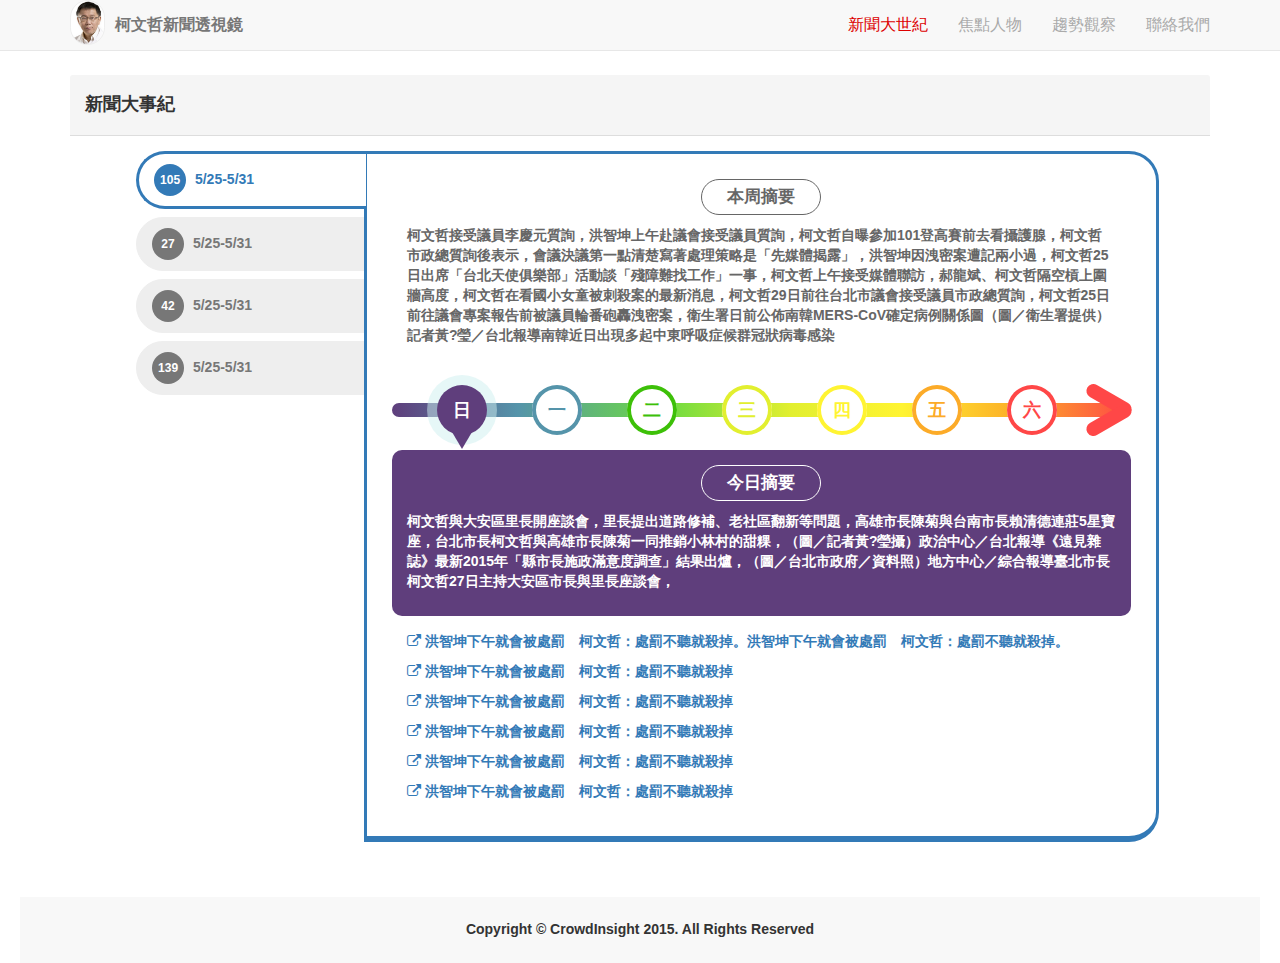
<file: news.html>
<!DOCTYPE html>
<!-- saved from url=(0033)http://demo.crowdinsight.com.tw/# -->
<html lang="en"><!--@(window)--><!--@(document)--><head><meta http-equiv="Content-Type" content="text/html; charset=UTF-8">
<meta charset="utf-8">
<meta content="IE=edge" http-equiv="X-UA-Compatible">
<meta content="width=device-width, initial-scale=1" name="viewport">
<meta content="每日最新柯文哲即時新聞分析" name="description">
<meta content="柯文哲,新聞,透視鏡,分析,大資料" name="keywords">
<meta content="crowdinsight co." name="author">
<title>柯文哲新聞透視鏡 ~ Made By Crowdinsight</title>
<!-- Bootstrap Core CSS -->
<link href="css/bootstrap.min.css" rel="stylesheet">
<!-- Default CSS -->
<link href="css/landing-page.css" rel="stylesheet">
<!-- Custom CSS -->
<link href="css/custom.css" rel="stylesheet">
<!-- Custom Fonts -->
<link href="font-awesome/css/font-awesome.min.css" rel="stylesheet" type="text/css">
<link href="css/base.css" rel="stylesheet" type="text/css">
<link href="css/news.css" rel="stylesheet" type="text/css">

<body>
	<!-- Navigation -->
	<nav class="navbar navbar-default navbar-fixed-top topnav" role="navigation">
		<div class="container topnav">
			<!-- Brand and toggle get grouped for better mobile display -->
			<div class="navbar-header">
				<button class="navbar-toggle" data-target="#bs-example-navbar-collapse-1" data-toggle="collapse" type="button">
					<span class="sr-only">Toggle navigation</span> <span class="icon-bar"></span> <span class="icon-bar"></span> <span class="icon-bar"></span>
				</button>
				<img src="img/kp.png"> <a class="navbar-brand topnav" href="./柯文哲新聞透視鏡 _ Made By Crowdinsight_files/柯文哲新聞透視鏡 _ Made By Crowdinsight.html">柯文哲新聞透視鏡</a>
			</div>
			<!-- Collect the nav links, forms, and other content for toggling -->
			<div class="collapse navbar-collapse" id="nav-bar-link">
				<ul class="nav navbar-nav navbar-right">
					<li><a class="active" href="news.html">新聞大世紀</a></li>
					<li><a href="http://demo.crowdinsight.com.tw/#hot_people">焦點人物</a></li>
					<li><a href="http://demo.crowdinsight.com.tw/#trend">趨勢觀察</a></li>
					<li><a href="http://demo.crowdinsight.com.tw/#contact">聯絡我們</a></li>
				</ul>
			</div>
			<!-- /.navbar-collapse -->
		</div>
		<!-- /.container -->
	</nav>
	<div class="container">
		<!-- 新聞大事紀 -->
		<div class="row" id="trend" style="padding-top: 60px;">
			<div class="col-sm-12">
				<div class="panel panel-default">
					<div class="panel-heading">
						<h4>新聞大事紀</h4>
					</div>
					<div class="panel-body">
						<div class="news-area clearfix">
							<ul class="news-tabs">
								<li class="news-tabs-item active">
									<span class="week-badge">105</span>
									<span class="week-range">5/25-5/31</span>
								</li>
								<li class="news-tabs-item">
									<span class="week-badge">27</span>
									<span class="week-range">5/25-5/31</span>
								</li>
								<li class="news-tabs-item">
									<span class="week-badge">42</span>
									<span class="week-range">5/25-5/31</span>
								</li>
								<li class="news-tabs-item">
									<span class="week-badge">139</span>
									<span class="week-range">5/25-5/31</span>
								</li>
							</ul>
							<ul class="news-content">
								<!--news-content 1-->
								<li class="news-content-item active">
									<div class="summary">
										<div class="summary-title">本周摘要</div>
										<p>柯文哲接受議員李慶元質詢，洪智坤上午赴議會接受議員質詢，柯文哲自曝參加101登高賽前去看攝護腺，柯文哲市政總質詢後表示，會議決議第一點清楚寫著處理策略是「先媒體揭露」，洪智坤因洩密案遭記兩小過，柯文哲25日出席「台北天使俱樂部」活動談「殘障難找工作」一事，柯文哲上午接受媒體聯訪，郝龍斌、柯文哲隔空槓上圍牆高度，柯文哲在看國小女童被刺殺案的最新消息，柯文哲29日前往台北市議會接受議員市政總質詢，柯文哲25日前往議會專案報告前被議員輪番砲轟洩密案，衛生署日前公佈南韓MERS-CoV確定病例關係圖（圖／衛生署提供）記者黃?瑩／台北報導南韓近日出現多起中東呼吸症候群冠狀病毒感染</p>
									</div>
									<div class="week-dots">
										<div class="line"></div>
										<ul class="day-dots">
											<li class="day-dot active">日</li>
											<li class="day-dot">一</li>
											<li class="day-dot">二</li>
											<li class="day-dot">三</li>
											<li class="day-dot">四</li>
											<li class="day-dot">五</li>
											<li class="day-dot">六</li>
										</ul>
									</div>
									<!-- day-content 0 -->
									<div class="day-content active">
										<div class="summary sunday">
											<div class="summary-title">今日摘要</div>
											<p>柯文哲與大安區里長開座談會，里長提出道路修補、老社區翻新等問題，高雄市長陳菊與台南市長賴清德連莊5星寶座，台北市長柯文哲與高雄市長陳菊一同推銷小林村的甜粿，（圖／記者黃?瑩攝）政治中心／台北報導《遠見雜誌》最新2015年「縣市長施政滿意度調查」結果出爐，（圖／台北市政府／資料照）地方中心／綜合報導臺北市長柯文哲27日主持大安區市長與里長座談會，</p>
										</div>
										<ul class="news-links">
											<li>
												<a href="#" class="news-link"><i class="fa fa-external-link"></i> <span>洪智坤下午就會被處罰　柯文哲：處罰不聽就殺掉。洪智坤下午就會被處罰　柯文哲：處罰不聽就殺掉。</span></a>
												<div class="link-summary">多位國、民兩黨議員都要求人事處要盡快做出懲處，（圖／記者張暐珩攝）記者張暐珩／台北報導針對台北市政府市政顧問、大巨蛋案廉委會成員洪智坤洩密大巨蛋案一事，....</div>
											</li>
											<li><a href="#"><i class="fa fa-external-link"></i> <span>洪智坤下午就會被處罰　柯文哲：處罰不聽就殺掉</span></a></li>
											<li><a href="#"><i class="fa fa-external-link"></i> <span>洪智坤下午就會被處罰　柯文哲：處罰不聽就殺掉</span></a></li>
											<li><a href="#"><i class="fa fa-external-link"></i> <span>洪智坤下午就會被處罰　柯文哲：處罰不聽就殺掉</span></a></li>
											<li><a href="#"><i class="fa fa-external-link"></i> <span>洪智坤下午就會被處罰　柯文哲：處罰不聽就殺掉</span></a></li>
											<li><a href="#"><i class="fa fa-external-link"></i> <span>洪智坤下午就會被處罰　柯文哲：處罰不聽就殺掉</span></a></li>
										</ul>
									</div><!-- day-content 0 end -->
									<!-- day-content 1 -->
									<div class="day-content">
										<div class="summary monday">
											<div class="summary-title">今日摘要</div>
											<p>柯文哲與大安區里長開座談會，里長提出道路修補、老社區翻新等問題，高雄市長陳菊與台南市長賴清德連莊5星寶座，台北市長柯文哲與高雄市長陳菊一同推銷小林村的甜粿，（圖／記者黃?瑩攝）政治中心／台北報導《遠見雜誌》最新2015年「縣市長施政滿意度調查」結果出爐，（圖／台北市政府／資料照）地方中心／綜合報導臺北市長柯文哲27日主持大安區市長與里長座談會，</p>
										</div>
										<ul class="news-links">
											<li>
												<a href="#"><i class="fa fa-external-link"></i> <span>洪智坤下午就會被處罰　柯文哲：處罰不聽就殺掉</span></a>
											</li>
											<li><a href="#"><i class="fa fa-external-link"></i> <span>洪智坤下午就會被處罰　柯文哲：處罰不聽就殺掉</span></a></li>
											<li><a href="#"><i class="fa fa-external-link"></i> <span>洪智坤下午就會被處罰　柯文哲：處罰不聽就殺掉</span></a></li>
											<li><a href="#"><i class="fa fa-external-link"></i> <span>洪智坤下午就會被處罰　柯文哲：處罰不聽就殺掉</span></a></li>
											<li><a href="#"><i class="fa fa-external-link"></i> <span>洪智坤下午就會被處罰　柯文哲：處罰不聽就殺掉</span></a></li>
											<li><a href="#"><i class="fa fa-external-link"></i> <span>洪智坤下午就會被處罰　柯文哲：處罰不聽就殺掉</span></a></li>
										</ul>
									</div><!-- day-content 1 end -->
									<!-- day-content 2 -->
									<div class="day-content">
										<div class="summary tuesday">
											<div class="summary-title">今日摘要</div>
											<p>柯文哲與大安區里長開座談會，里長提出道路修補、老社區翻新等問題，高雄市長陳菊與台南市長賴清德連莊5星寶座，台北市長柯文哲與高雄市長陳菊一同推銷小林村的甜粿，（圖／記者黃?瑩攝）政治中心／台北報導《遠見雜誌》最新2015年「縣市長施政滿意度調查」結果出爐，（圖／台北市政府／資料照）地方中心／綜合報導臺北市長柯文哲27日主持大安區市長與里長座談會，</p>
										</div>
										<ul class="news-links">
											<li><a href="#"><i class="fa fa-external-link"></i> <span>洪智坤下午就會被處罰　柯文哲：處罰不聽就殺掉</span></a></li>
											<li><a href="#"><i class="fa fa-external-link"></i> <span>洪智坤下午就會被處罰　柯文哲：處罰不聽就殺掉</span></a></li>
											<li><a href="#"><i class="fa fa-external-link"></i> <span>洪智坤下午就會被處罰　柯文哲：處罰不聽就殺掉</span></a></li>
											<li><a href="#"><i class="fa fa-external-link"></i> <span>洪智坤下午就會被處罰　柯文哲：處罰不聽就殺掉</span></a></li>
											<li><a href="#"><i class="fa fa-external-link"></i> <span>洪智坤下午就會被處罰　柯文哲：處罰不聽就殺掉</span></a></li>
											<li><a href="#"><i class="fa fa-external-link"></i> <span>洪智坤下午就會被處罰　柯文哲：處罰不聽就殺掉</span></a></li>
										</ul>
									</div><!-- day-content 2 end -->
									<!-- day-content 3 -->
									<div class="day-content">
										<div class="summary wednesday">
											<div class="summary-title">今日摘要</div>
											<p>柯文哲與大安區里長開座談會，里長提出道路修補、老社區翻新等問題，高雄市長陳菊與台南市長賴清德連莊5星寶座，台北市長柯文哲與高雄市長陳菊一同推銷小林村的甜粿，（圖／記者黃?瑩攝）政治中心／台北報導《遠見雜誌》最新2015年「縣市長施政滿意度調查」結果出爐，（圖／台北市政府／資料照）地方中心／綜合報導臺北市長柯文哲27日主持大安區市長與里長座談會，</p>
										</div>
										<ul class="news-links">
											<li><a href="#"><i class="fa fa-external-link"></i> <span>洪智坤下午就會被處罰　柯文哲：處罰不聽就殺掉</span></a></li>
											<li><a href="#"><i class="fa fa-external-link"></i> <span>洪智坤下午就會被處罰　柯文哲：處罰不聽就殺掉</span></a></li>
											<li><a href="#"><i class="fa fa-external-link"></i> <span>洪智坤下午就會被處罰　柯文哲：處罰不聽就殺掉</span></a></li>
											<li><a href="#"><i class="fa fa-external-link"></i> <span>洪智坤下午就會被處罰　柯文哲：處罰不聽就殺掉</span></a></li>
											<li><a href="#"><i class="fa fa-external-link"></i> <span>洪智坤下午就會被處罰　柯文哲：處罰不聽就殺掉</span></a></li>
											<li><a href="#"><i class="fa fa-external-link"></i> <span>洪智坤下午就會被處罰　柯文哲：處罰不聽就殺掉</span></a></li>
										</ul>
									</div><!-- day-content 3 end -->
									<!-- day-content 4 -->
									<div class="day-content">
										<div class="summary thurday">
											<div class="summary-title">今日摘要</div>
											<p>柯文哲與大安區里長開座談會，里長提出道路修補、老社區翻新等問題，高雄市長陳菊與台南市長賴清德連莊5星寶座，台北市長柯文哲與高雄市長陳菊一同推銷小林村的甜粿，（圖／記者黃?瑩攝）政治中心／台北報導《遠見雜誌》最新2015年「縣市長施政滿意度調查」結果出爐，（圖／台北市政府／資料照）地方中心／綜合報導臺北市長柯文哲27日主持大安區市長與里長座談會，</p>
										</div>
										<ul class="news-links">
											<li><a href="#"><i class="fa fa-external-link"></i> <span>洪智坤下午就會被處罰　柯文哲：處罰不聽就殺掉</span></a></li>
											<li><a href="#"><i class="fa fa-external-link"></i> <span>洪智坤下午就會被處罰　柯文哲：處罰不聽就殺掉</span></a></li>
											<li><a href="#"><i class="fa fa-external-link"></i> <span>洪智坤下午就會被處罰　柯文哲：處罰不聽就殺掉</span></a></li>
											<li><a href="#"><i class="fa fa-external-link"></i> <span>洪智坤下午就會被處罰　柯文哲：處罰不聽就殺掉</span></a></li>
											<li><a href="#"><i class="fa fa-external-link"></i> <span>洪智坤下午就會被處罰　柯文哲：處罰不聽就殺掉</span></a></li>
											<li><a href="#"><i class="fa fa-external-link"></i> <span>洪智坤下午就會被處罰　柯文哲：處罰不聽就殺掉</span></a></li>
										</ul>
									</div><!-- day-content 4 end -->
									<!-- day-content 5 -->
									<div class="day-content">
										<div class="summary friday">
											<div class="summary-title">今日摘要</div>
											<p>柯文哲與大安區里長開座談會，里長提出道路修補、老社區翻新等問題，高雄市長陳菊與台南市長賴清德連莊5星寶座，台北市長柯文哲與高雄市長陳菊一同推銷小林村的甜粿，（圖／記者黃?瑩攝）政治中心／台北報導《遠見雜誌》最新2015年「縣市長施政滿意度調查」結果出爐，（圖／台北市政府／資料照）地方中心／綜合報導臺北市長柯文哲27日主持大安區市長與里長座談會，</p>
										</div>
										<ul class="news-links">
											<li><a href="#"><i class="fa fa-external-link"></i> <span>洪智坤下午就會被處罰　柯文哲：處罰不聽就殺掉</span></a></li>
											<li><a href="#"><i class="fa fa-external-link"></i> <span>洪智坤下午就會被處罰　柯文哲：處罰不聽就殺掉</span></a></li>
											<li><a href="#"><i class="fa fa-external-link"></i> <span>洪智坤下午就會被處罰　柯文哲：處罰不聽就殺掉</span></a></li>
											<li><a href="#"><i class="fa fa-external-link"></i> <span>洪智坤下午就會被處罰　柯文哲：處罰不聽就殺掉</span></a></li>
											<li><a href="#"><i class="fa fa-external-link"></i> <span>洪智坤下午就會被處罰　柯文哲：處罰不聽就殺掉</span></a></li>
											<li><a href="#"><i class="fa fa-external-link"></i> <span>洪智坤下午就會被處罰　柯文哲：處罰不聽就殺掉</span></a></li>
										</ul>
									</div><!-- day-content 5 end -->
									<!-- day-content 6 -->
									<div class="day-content">
										<div class="summary saturday">
											<div class="summary-title">今日摘要</div>
											<p>柯文哲與大安區里長開座談會，里長提出道路修補、老社區翻新等問題，高雄市長陳菊與台南市長賴清德連莊5星寶座，台北市長柯文哲與高雄市長陳菊一同推銷小林村的甜粿，（圖／記者黃?瑩攝）政治中心／台北報導《遠見雜誌》最新2015年「縣市長施政滿意度調查」結果出爐，（圖／台北市政府／資料照）地方中心／綜合報導臺北市長柯文哲27日主持大安區市長與里長座談會，</p>
										</div>
										<ul class="news-links">
											<li><a href="#"><i class="fa fa-external-link"></i> <span>洪智坤下午就會被處罰　柯文哲：處罰不聽就殺掉</span></a></li>
											<li><a href="#"><i class="fa fa-external-link"></i> <span>洪智坤下午就會被處罰　柯文哲：處罰不聽就殺掉</span></a></li>
											<li><a href="#"><i class="fa fa-external-link"></i> <span>洪智坤下午就會被處罰　柯文哲：處罰不聽就殺掉</span></a></li>
											<li><a href="#"><i class="fa fa-external-link"></i> <span>洪智坤下午就會被處罰　柯文哲：處罰不聽就殺掉</span></a></li>
											<li><a href="#"><i class="fa fa-external-link"></i> <span>洪智坤下午就會被處罰　柯文哲：處罰不聽就殺掉</span></a></li>
											<li><a href="#"><i class="fa fa-external-link"></i> <span>洪智坤下午就會被處罰　柯文哲：處罰不聽就殺掉</span></a></li>
										</ul>
									</div><!-- day-content 6 end -->
								</li><!--news-content 1 end-->
								<!--news-content 2-->
								<li class="news-content-item">
									<div class="summary">
										<div class="summary-title">本周摘要</div>
										<p>柯文哲接受議員李慶元質詢，洪智坤上午赴議會接受議員質詢，柯文哲自曝參加101登高賽前去看攝護腺，柯文哲市政總質詢後表示，會議決議第一點清楚寫著處理策略是「先媒體揭露」，洪智坤因洩密案遭記兩小過，柯文哲25日出席「台北天使俱樂部」活動談「殘障難找工作」一事，柯文哲上午接受媒體聯訪，郝龍斌、柯文哲隔空槓上圍牆高度，柯文哲在看國小女童被刺殺案的最新消息，柯文哲29日前往台北市議會接受議員市政總質詢，柯文哲25日前往議會專案報告前被議員輪番砲轟洩密案，衛生署日前公佈南韓MERS-CoV確定病例關係圖（圖／衛生署提供）記者黃?瑩／台北報導南韓近日出現多起中東呼吸症候群冠狀病毒感染</p>
									</div>
									<div class="week-dots">
										<div class="line"></div>
										<ul class="day-dots">
											<li class="day-dot active">日</li>
											<li class="day-dot">一</li>
											<li class="day-dot">二</li>
											<li class="day-dot">三</li>
											<li class="day-dot">四</li>
											<li class="day-dot">五</li>
											<li class="day-dot">六</li>
										</ul>
									</div>
									<div class="summary">
										<div class="summary-title">今日摘要</div>
										<p>柯文哲與大安區里長開座談會，里長提出道路修補、老社區翻新等問題，高雄市長陳菊與台南市長賴清德連莊5星寶座，台北市長柯文哲與高雄市長陳菊一同推銷小林村的甜粿，（圖／記者黃?瑩攝）政治中心／台北報導《遠見雜誌》最新2015年「縣市長施政滿意度調查」結果出爐，（圖／台北市政府／資料照）地方中心／綜合報導臺北市長柯文哲27日主持大安區市長與里長座談會，</p>
									</div>
									<ul class="news-links">
										<li><a href="#"><i class="fa fa-external-link"></i> <span>洪智坤下午就會被處罰　柯文哲：處罰不聽就殺掉</span></a></li>
										<li><a href="#"><i class="fa fa-external-link"></i> <span>洪智坤下午就會被處罰　柯文哲：處罰不聽就殺掉</span></a></li>
										<li><a href="#"><i class="fa fa-external-link"></i> <span>洪智坤下午就會被處罰　柯文哲：處罰不聽就殺掉</span></a></li>
										<li><a href="#"><i class="fa fa-external-link"></i> <span>洪智坤下午就會被處罰　柯文哲：處罰不聽就殺掉</span></a></li>
										<li><a href="#"><i class="fa fa-external-link"></i> <span>洪智坤下午就會被處罰　柯文哲：處罰不聽就殺掉</span></a></li>
										<li><a href="#"><i class="fa fa-external-link"></i> <span>洪智坤下午就會被處罰　柯文哲：處罰不聽就殺掉</span></a></li>
									</ul>
								</li><!--news-content 2 end-->
								<!--news-content 3-->
								<li class="news-content-item">
									<div class="summary">
										<div class="summary-title">本周摘要</div>
										<p>柯文哲接受議員李慶元質詢，洪智坤上午赴議會接受議員質詢，柯文哲自曝參加101登高賽前去看攝護腺，柯文哲市政總質詢後表示，會議決議第一點清楚寫著處理策略是「先媒體揭露」，洪智坤因洩密案遭記兩小過，柯文哲25日出席「台北天使俱樂部」活動談「殘障難找工作」一事，柯文哲上午接受媒體聯訪，郝龍斌、柯文哲隔空槓上圍牆高度，柯文哲在看國小女童被刺殺案的最新消息，柯文哲29日前往台北市議會接受議員市政總質詢，柯文哲25日前往議會專案報告前被議員輪番砲轟洩密案，衛生署日前公佈南韓MERS-CoV確定病例關係圖（圖／衛生署提供）記者黃?瑩／台北報導南韓近日出現多起中東呼吸症候群冠狀病毒感染</p>
									</div>
									<div class="week-dots">
										<div class="line"></div>
										<ul class="day-dots">
											<li class="day-dot active">日</li>
											<li class="day-dot">一</li>
											<li class="day-dot">二</li>
											<li class="day-dot">三</li>
											<li class="day-dot">四</li>
											<li class="day-dot">五</li>
											<li class="day-dot">六</li>
										</ul>
									</div>
									<div class="summary">
										<div class="summary-title">今日摘要</div>
										<p>柯文哲與大安區里長開座談會，里長提出道路修補、老社區翻新等問題，高雄市長陳菊與台南市長賴清德連莊5星寶座，台北市長柯文哲與高雄市長陳菊一同推銷小林村的甜粿，（圖／記者黃?瑩攝）政治中心／台北報導《遠見雜誌》最新2015年「縣市長施政滿意度調查」結果出爐，（圖／台北市政府／資料照）地方中心／綜合報導臺北市長柯文哲27日主持大安區市長與里長座談會，</p>
									</div>
									<ul class="news-links">
										<li><a href="#"><i class="fa fa-external-link"></i> <span>洪智坤下午就會被處罰　柯文哲：處罰不聽就殺掉</span></a></li>
										<li><a href="#"><i class="fa fa-external-link"></i> <span>洪智坤下午就會被處罰　柯文哲：處罰不聽就殺掉</span></a></li>
										<li><a href="#"><i class="fa fa-external-link"></i> <span>洪智坤下午就會被處罰　柯文哲：處罰不聽就殺掉</span></a></li>
										<li><a href="#"><i class="fa fa-external-link"></i> <span>洪智坤下午就會被處罰　柯文哲：處罰不聽就殺掉</span></a></li>
										<li><a href="#"><i class="fa fa-external-link"></i> <span>洪智坤下午就會被處罰　柯文哲：處罰不聽就殺掉</span></a></li>
										<li><a href="#"><i class="fa fa-external-link"></i> <span>洪智坤下午就會被處罰　柯文哲：處罰不聽就殺掉</span></a></li>
									</ul>
								</li><!--news-content 3 end-->
								<!--news-content 4-->
								<li class="news-content-item">
									<div class="summary">
										<div class="summary-title">本周摘要</div>
										<p>柯文哲接受議員李慶元質詢，洪智坤上午赴議會接受議員質詢，柯文哲自曝參加101登高賽前去看攝護腺，柯文哲市政總質詢後表示，會議決議第一點清楚寫著處理策略是「先媒體揭露」，洪智坤因洩密案遭記兩小過，柯文哲25日出席「台北天使俱樂部」活動談「殘障難找工作」一事，柯文哲上午接受媒體聯訪，郝龍斌、柯文哲隔空槓上圍牆高度，柯文哲在看國小女童被刺殺案的最新消息，柯文哲29日前往台北市議會接受議員市政總質詢，柯文哲25日前往議會專案報告前被議員輪番砲轟洩密案，衛生署日前公佈南韓MERS-CoV確定病例關係圖（圖／衛生署提供）記者黃?瑩／台北報導南韓近日出現多起中東呼吸症候群冠狀病毒感染</p>
									</div>
									<div class="week-dots">
										<div class="line"></div>
										<ul class="day-dots">
											<li class="day-dot active">日</li>
											<li class="day-dot">一</li>
											<li class="day-dot">二</li>
											<li class="day-dot">三</li>
											<li class="day-dot">四</li>
											<li class="day-dot">五</li>
											<li class="day-dot">六</li>
										</ul>
									</div>
									<div class="summary">
										<div class="summary-title">今日摘要</div>
										<p>柯文哲與大安區里長開座談會，里長提出道路修補、老社區翻新等問題，高雄市長陳菊與台南市長賴清德連莊5星寶座，台北市長柯文哲與高雄市長陳菊一同推銷小林村的甜粿，（圖／記者黃?瑩攝）政治中心／台北報導《遠見雜誌》最新2015年「縣市長施政滿意度調查」結果出爐，（圖／台北市政府／資料照）地方中心／綜合報導臺北市長柯文哲27日主持大安區市長與里長座談會，</p>
									</div>
									<ul class="news-links">
										<li><a href="#"><i class="fa fa-external-link"></i> <span>洪智坤下午就會被處罰　柯文哲：處罰不聽就殺掉</span></a></li>
										<li><a href="#"><i class="fa fa-external-link"></i> <span>洪智坤下午就會被處罰　柯文哲：處罰不聽就殺掉</span></a></li>
										<li><a href="#"><i class="fa fa-external-link"></i> <span>洪智坤下午就會被處罰　柯文哲：處罰不聽就殺掉</span></a></li>
										<li><a href="#"><i class="fa fa-external-link"></i> <span>洪智坤下午就會被處罰　柯文哲：處罰不聽就殺掉</span></a></li>
										<li><a href="#"><i class="fa fa-external-link"></i> <span>洪智坤下午就會被處罰　柯文哲：處罰不聽就殺掉</span></a></li>
										<li><a href="#"><i class="fa fa-external-link"></i> <span>洪智坤下午就會被處罰　柯文哲：處罰不聽就殺掉</span></a></li>
									</ul>
								</li><!--news-content 4 end-->
							</ul>
						</div>
					</div>
				</div>
			</div>
		</div>
		<!-- //新聞大事紀 end -->
	</div>
	<!-- /.container -->
	<!-- Footer -->
	<footer>
		<div class="row">
			<div class="col-lg-12">
				<h5 class="copyright">Copyright © CrowdInsight 2015. All
					Rights Reserved</h5>
			</div>
		</div>
	</footer>
	<!-- jQuery -->
	<script src="vendor/js/jquery.js"></script>
	<!-- Bootstrap Core JavaScript -->
	<script src="vendor/js/bootstrap.min.js"></script>
	<script src="vendor/js/tmpl.min.js"></script>
	<script src="js/news_tab.js"></script>



</body></html>
</file>
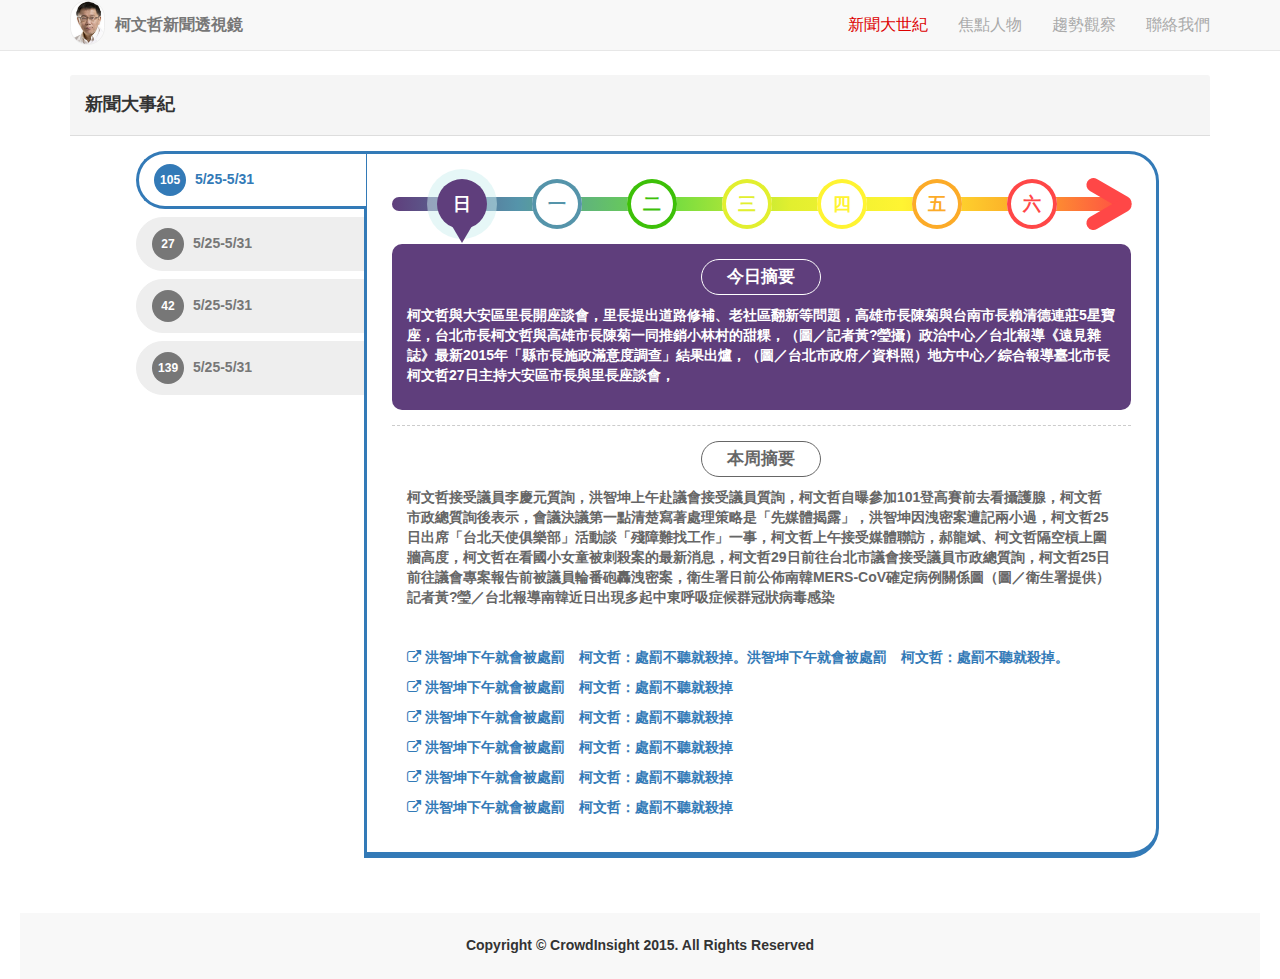
<file: news2.html>
<!DOCTYPE html>
<!-- saved from url=(0033)http://demo.crowdinsight.com.tw/# -->
<html lang="en"><!--@(window)--><!--@(document)--><head><meta http-equiv="Content-Type" content="text/html; charset=UTF-8">
<meta charset="utf-8">
<meta content="IE=edge" http-equiv="X-UA-Compatible">
<meta content="width=device-width, initial-scale=1" name="viewport">
<meta content="每日最新柯文哲即時新聞分析" name="description">
<meta content="柯文哲,新聞,透視鏡,分析,大資料" name="keywords">
<meta content="crowdinsight co." name="author">
<title>柯文哲新聞透視鏡 ~ Made By Crowdinsight</title>
<!-- Bootstrap Core CSS -->
<link href="css/bootstrap.min.css" rel="stylesheet">
<!-- Default CSS -->
<link href="css/landing-page.css" rel="stylesheet">
<!-- Custom CSS -->
<link href="css/custom.css" rel="stylesheet">
<!-- Custom Fonts -->
<link href="font-awesome/css/font-awesome.min.css" rel="stylesheet" type="text/css">
<link href="css/base.css" rel="stylesheet" type="text/css">
<link href="css/news2.css" rel="stylesheet" type="text/css">

<body>
	<!-- Navigation -->
	<nav class="navbar navbar-default navbar-fixed-top topnav" role="navigation">
		<div class="container topnav">
			<!-- Brand and toggle get grouped for better mobile display -->
			<div class="navbar-header">
				<button class="navbar-toggle" data-target="#bs-example-navbar-collapse-1" data-toggle="collapse" type="button">
					<span class="sr-only">Toggle navigation</span> <span class="icon-bar"></span> <span class="icon-bar"></span> <span class="icon-bar"></span>
				</button>
				<img src="img/kp.png"> <a class="navbar-brand topnav" href="./柯文哲新聞透視鏡 _ Made By Crowdinsight_files/柯文哲新聞透視鏡 _ Made By Crowdinsight.html">柯文哲新聞透視鏡</a>
			</div>
			<!-- Collect the nav links, forms, and other content for toggling -->
			<div class="collapse navbar-collapse" id="nav-bar-link">
				<ul class="nav navbar-nav navbar-right">
					<li><a class="active" href="news.html">新聞大世紀</a></li>
					<li><a href="http://demo.crowdinsight.com.tw/#hot_people">焦點人物</a></li>
					<li><a href="http://demo.crowdinsight.com.tw/#trend">趨勢觀察</a></li>
					<li><a href="http://demo.crowdinsight.com.tw/#contact">聯絡我們</a></li>
				</ul>
			</div>
			<!-- /.navbar-collapse -->
		</div>
		<!-- /.container -->
	</nav>
	<div class="container">
		<!-- 新聞大事紀 -->
		<div class="row" id="trend" style="padding-top: 60px;">
			<div class="col-sm-12">
				<div class="panel panel-default">
					<div class="panel-heading">
						<h4>新聞大事紀</h4>
					</div>
					<div class="panel-body">
						<div class="news-area clearfix">
							<ul class="news-tabs">
								<li class="news-tabs-item active">
									<span class="week-badge">105</span>
									<span class="week-range">5/25-5/31</span>
								</li>
								<li class="news-tabs-item">
									<span class="week-badge">27</span>
									<span class="week-range">5/25-5/31</span>
								</li>
								<li class="news-tabs-item">
									<span class="week-badge">42</span>
									<span class="week-range">5/25-5/31</span>
								</li>
								<li class="news-tabs-item">
									<span class="week-badge">139</span>
									<span class="week-range">5/25-5/31</span>
								</li>
							</ul>
							<ul class="news-content">
								<!--news-content 1-->
								<li class="news-content-item active">
									<div class="week-dots">
										<div class="line"></div>
										<ul class="day-dots">
											<li class="day-dot active">日</li>
											<li class="day-dot">一</li>
											<li class="day-dot">二</li>
											<li class="day-dot">三</li>
											<li class="day-dot">四</li>
											<li class="day-dot">五</li>
											<li class="day-dot">六</li>
										</ul>
									</div>
									<div class="day-area">
										<!-- day-content 0 -->
										<div class="day-content active">
											<div class="summary">
												<div class="summary-title">今日摘要</div>
												<p>柯文哲與大安區里長開座談會，里長提出道路修補、老社區翻新等問題，高雄市長陳菊與台南市長賴清德連莊5星寶座，台北市長柯文哲與高雄市長陳菊一同推銷小林村的甜粿，（圖／記者黃?瑩攝）政治中心／台北報導《遠見雜誌》最新2015年「縣市長施政滿意度調查」結果出爐，（圖／台北市政府／資料照）地方中心／綜合報導臺北市長柯文哲27日主持大安區市長與里長座談會，</p>
											</div>
										</div><!-- day-content 0 end -->
										<!-- day-content 1 -->
										<div class="day-content">
											<div class="summary">
												<div class="summary-title">今日摘要</div>
												<p>柯文哲與大安區里長開座談會，里長提出道路修補、老社區翻新等問題，高雄市長陳菊與台南市長賴清德連莊5星寶座，台北市長柯文哲與高雄市長陳菊一同推銷小林村的甜粿，（圖／記者黃?瑩攝）政治中心／台北報導《遠見雜誌》最新2015年「縣市長施政滿意度調查」結果出爐，（圖／台北市政府／資料照）地方中心／綜合報導臺北市長柯文哲27日主持大安區市長與里長座談會，</p>
											</div>
										</div><!-- day-content 1 end -->
										<!-- day-content 3 -->
										<div class="day-content">
											<div class="summary">
												<div class="summary-title">今日摘要</div>
												<p>柯文哲與大安區里長開座談會，里長提出道路修補、老社區翻新等問題，高雄市長陳菊與台南市長賴清德連莊5星寶座，台北市長柯文哲與高雄市長陳菊一同推銷小林村的甜粿，（圖／記者黃?瑩攝）政治中心／台北報導《遠見雜誌》最新2015年「縣市長施政滿意度調查」結果出爐，（圖／台北市政府／資料照）地方中心／綜合報導臺北市長柯文哲27日主持大安區市長與里長座談會，</p>
											</div>
										</div><!-- day-content 3 end -->
										<!-- day-content 4 -->
										<div class="day-content">
											<div class="summary">
												<div class="summary-title">今日摘要</div>
												<p>柯文哲與大安區里長開座談會，里長提出道路修補、老社區翻新等問題，高雄市長陳菊與台南市長賴清德連莊5星寶座，台北市長柯文哲與高雄市長陳菊一同推銷小林村的甜粿，（圖／記者黃?瑩攝）政治中心／台北報導《遠見雜誌》最新2015年「縣市長施政滿意度調查」結果出爐，（圖／台北市政府／資料照）地方中心／綜合報導臺北市長柯文哲27日主持大安區市長與里長座談會，</p>
											</div>
										</div><!-- day-content 4 end -->
										<!-- day-content 5 -->
										<div class="day-content">
											<div class="summary">
												<div class="summary-title">今日摘要</div>
												<p>柯文哲與大安區里長開座談會，里長提出道路修補、老社區翻新等問題，高雄市長陳菊與台南市長賴清德連莊5星寶座，台北市長柯文哲與高雄市長陳菊一同推銷小林村的甜粿，（圖／記者黃?瑩攝）政治中心／台北報導《遠見雜誌》最新2015年「縣市長施政滿意度調查」結果出爐，（圖／台北市政府／資料照）地方中心／綜合報導臺北市長柯文哲27日主持大安區市長與里長座談會，</p>
											</div>
										</div><!-- day-content 5 end -->
										<!-- day-content 6 -->
										<div class="day-content">
											<div class="summary">
												<div class="summary-title">今日摘要</div>
												<p>柯文哲與大安區里長開座談會，里長提出道路修補、老社區翻新等問題，高雄市長陳菊與台南市長賴清德連莊5星寶座，台北市長柯文哲與高雄市長陳菊一同推銷小林村的甜粿，（圖／記者黃?瑩攝）政治中心／台北報導《遠見雜誌》最新2015年「縣市長施政滿意度調查」結果出爐，（圖／台北市政府／資料照）地方中心／綜合報導臺北市長柯文哲27日主持大安區市長與里長座談會，</p>
											</div>
										</div><!-- day-content 6 end -->
										<!-- day-content 6 -->
										<div class="day-content">
											<div class="summary">
												<div class="summary-title">今日摘要</div>
												<p>柯文哲與大安區里長開座談會，里長提出道路修補、老社區翻新等問題，高雄市長陳菊與台南市長賴清德連莊5星寶座，台北市長柯文哲與高雄市長陳菊一同推銷小林村的甜粿，（圖／記者黃?瑩攝）政治中心／台北報導《遠見雜誌》最新2015年「縣市長施政滿意度調查」結果出爐，（圖／台北市政府／資料照）地方中心／綜合報導臺北市長柯文哲27日主持大安區市長與里長座談會，</p>
											</div>
										</div><!-- day-content 6 end -->
									</div>
									<div class="summary">
										<div class="summary-title">本周摘要</div>
										<p>柯文哲接受議員李慶元質詢，洪智坤上午赴議會接受議員質詢，柯文哲自曝參加101登高賽前去看攝護腺，柯文哲市政總質詢後表示，會議決議第一點清楚寫著處理策略是「先媒體揭露」，洪智坤因洩密案遭記兩小過，柯文哲25日出席「台北天使俱樂部」活動談「殘障難找工作」一事，柯文哲上午接受媒體聯訪，郝龍斌、柯文哲隔空槓上圍牆高度，柯文哲在看國小女童被刺殺案的最新消息，柯文哲29日前往台北市議會接受議員市政總質詢，柯文哲25日前往議會專案報告前被議員輪番砲轟洩密案，衛生署日前公佈南韓MERS-CoV確定病例關係圖（圖／衛生署提供）記者黃?瑩／台北報導南韓近日出現多起中東呼吸症候群冠狀病毒感染</p>
									</div>
									<ul class="news-links">
										<li>
											<a href="#" class="news-link"><i class="fa fa-external-link"></i> <span>洪智坤下午就會被處罰　柯文哲：處罰不聽就殺掉。洪智坤下午就會被處罰　柯文哲：處罰不聽就殺掉。</span></a>
											<div class="link-summary">多位國、民兩黨議員都要求人事處要盡快做出懲處，（圖／記者張暐珩攝）記者張暐珩／台北報導針對台北市政府市政顧問、大巨蛋案廉委會成員洪智坤洩密大巨蛋案一事，....</div>
										</li>
										<li><a href="#"><i class="fa fa-external-link"></i> <span>洪智坤下午就會被處罰　柯文哲：處罰不聽就殺掉</span></a></li>
										<li><a href="#"><i class="fa fa-external-link"></i> <span>洪智坤下午就會被處罰　柯文哲：處罰不聽就殺掉</span></a></li>
										<li><a href="#"><i class="fa fa-external-link"></i> <span>洪智坤下午就會被處罰　柯文哲：處罰不聽就殺掉</span></a></li>
										<li><a href="#"><i class="fa fa-external-link"></i> <span>洪智坤下午就會被處罰　柯文哲：處罰不聽就殺掉</span></a></li>
										<li><a href="#"><i class="fa fa-external-link"></i> <span>洪智坤下午就會被處罰　柯文哲：處罰不聽就殺掉</span></a></li>
									</ul>
								</li><!--news-content 4 end-->
							</ul>
						</div>
					</div>
				</div>
			</div>
		</div>
		<!-- //新聞大事紀 end -->
	</div>
	<!-- /.container -->
	<!-- Footer -->
	<footer>
		<div class="row">
			<div class="col-lg-12">
				<h5 class="copyright">Copyright © CrowdInsight 2015. All
					Rights Reserved</h5>
			</div>
		</div>
	</footer>
	<!-- jQuery -->
	<script src="vendor/js/jquery.js"></script>
	<!-- Bootstrap Core JavaScript -->
	<script src="vendor/js/bootstrap.min.js"></script>
	<script src="vendor/js/tmpl.min.js"></script>
	<script src="js/news_tab.js"></script>



</body></html>
</file>
<file: css/custom.css>
.no-gutter{
    padding-right:0;
    padding-left:0;
}

#side-news .title{
  font-size:16px;
  overflow : hidden;
  text-overflow: ellipsis;
  display: -webkit-box;
  -webkit-line-clamp: 2;
  -webkit-box-orient: vertical;
}

#side-news .source{
  color:#aaa;
  text-align: center;
}

#side-news .paragraph{
  overflow : hidden;
    text-overflow: ellipsis;
    display: -webkit-box;
    -webkit-line-clamp: 5;
    -webkit-box-orient: vertical;
}

#side-news ul{
	  list-style: none;
    padding: 0px;
      margin-bottom: 0px;
}

#side-news li{
	height: 170px;
  border-bottom: 1px solid #ddd;
  padding: 5px;
}

#side-news .panel{
	border:1px solid #ddd;
}

#side-news .panel-body{
	padding: 5px;
}

#side-news .panel-body:last-child{
    padding-bottom: 0px;
    border-bottom: 0px;
}

.topnav{
	font-size: 16px;
}

.navbar-header img{
	height: 45px;
    display: inline;
    border-radius: 30px;
    border: 1px solid #eee;
    margin-right: 10px;
    float: left;
}

.panel{
	border:0px;
  -webkit-box-shadow: none;
  box-shadow: none;
}

div.title{
	color: #555;
	font-size: 22px;
    text-align: center;
}
div.title span {
    display: inline-block;    
}

.navbar-header span{
  color: #aaa;
  font-weight: 100;
  font-size: 9px;
  margin-left: 5px;
}

#nav-bar-link a{
	color:#aaa;
	font-weight: normal;
}

#nav-bar-link a:hover{
	color:#f00;
}

#nav-bar-link a.active{
	color:#d00;
}

.bubble{
	cursor:pointer;
}


.chart rect.left{
    fill: steelblue;
}

.chart .rectM {
    stroke: green;
    stroke-width: 1;
    fill: green;
    fill-opacity: .2;
}

    .chart .rectM:hover {
        fill: green;
        fill-opacity: .5;
    }

.chart text {
    font: 10px sans-serif;
}

.chart .title {
    font: 15px sans-serif;
}

.axis path,
.axis line {
    fill: none;
    stroke: #000;
    shape-rendering: crispEdges;
}

.score{
	fill: #fff;
}
.right{
	fill:rgb(218, 87, 87);
}


## Node Graph
.node circle {
	  fill: #000;
	  stroke: steelblue;
	  stroke-width: 3px;
	}

.node text { font: 12px sans-serif; }

.link {
  fill: none;
  stroke: #ccc;
  stroke-width: 2px;
}


table { 
width: 100%;
color: #333;
font-family: sans-serif;
border-collapse: 
collapse; border-spacing: 0; 
}

td, th { 
border: 1px solid transparent; /* No more visible border */
height: 30px; 
transition: all 0.3s;  /* Simple transition for hover effect */
}

td:nth-child(1){
  text-align: center;
}

th {
text-align: center;
background: #DFDFDF;  /* Darken header a bit */
font-weight: bold;
}

td {
background: #FAFAFA;
}

/* Cells in even rows (2,4,6...) are one color */ 
tr:nth-child(even) td { background: #F1F1F1; }   

/* Cells in odd rows (1,3,5...) are another (excludes header cells)  */ 
tr:nth-child(odd) td { background: #FEFEFE; }
</file>
<file: css/base.css>
body {
  /*color: #428bca;*/
  padding-top: 15px;
  margin: auto;
  width: 1240px;
}
#logo {
  text-align: center;
}
#input_area {
  margin: auto;
  margin-top: 25px;
  width: 70%;
}
#input_area textarea {
  height: 130px;
  resize: none;
}
.tab-content {
  color: #666666;
}
.tab-box {
  width: 70%;
  margin: auto;
  margin-top: 25px;
}
.intro {
  clear: both;
  margin-top: 25px;
}
.intro label {
  color: #999;
}
.intro .about {
  float: left;
  width: 46%;
}
.intro .func {
  float: right;
  width: 46%;
}
.intro .hl {
  color: #444;
}
.footer {
  font-weight: 300;
  color: #428bca;
  font-family: sans-serif;
  padding: 25px 0;
  clear: both;
  text-align: center;
  font-size: 16px;
}
.label-text {
  alignment-baseline: middle;
  font-size: 14px;
  font-family: "sans-serif";
  fill: #666;
}
.label-line {
  stroke-width: 1;
  stroke: #666;
}
.label-circle {
  fill: #666;
}
.words {
  padding-top: 70px;
  width: 50%;
  float: left;
}
.words .panel {
  float: left;
  width: 100%;
}
span.label {
  margin-right: 5px;
  float: left;
  line-height: 1.2;
  margin-top: 10px;
}
.label-default {
  background: #B5B6BE;
}
</file>
<file: css/news.css>
body{
	font-family: '微軟正黑體', arial;
}

ul{
	margin: 0;
	padding: 0;
	list-style-type: none;
}

.news-area{
	margin-bottom: 20px;
	text-align: center;
}
.news-tabs {
	display: inline-block;
	vertical-align: top;
	padding-left: 15px;
	width: 245px;
	text-align: left;
}
.news-tabs-item {
	position: relative;
	display: block;
	padding: 10px 15px;
	margin-bottom: 8px;
	color: #777;
	background-color: #eee;
	border: 1px solid #eee;
	cursor: pointer;
	-moz-border-radius: 30px 0 0 30px;
	-webkit-border-radius: 30px 0 0 30px;
	border-radius: 30px 0 0 30px;
}
.news-tabs-item:hover,
.news-tabs-item:focus {
	color: #337ab7;
	text-decoration: none;
	background-color: #DCEAF5;
}

.news-tabs-item.active{
	z-index: 1;
	border-right: 0;
	color: #337ab7;
	border: 3px solid #337ab7 ;
	border-right: 0;
	background-color: #fff;
}

.news-tabs-item:hover .week-badge,
.news-tabs-item:focus .week-badge,
.news-tabs-item.active .week-badge {
	background-color: #337ab7;
}

.week-badge {
	display: inline-block;
	width: 32px;
	height: 32px;
	line-height: 32px;
	font-size: 12px;
	font-weight: 700;
	color: #fff;
	text-align: center;
	white-space: nowrap;
	background-color: #777;
	-moz-border-radius: 50%;
	-webkit-border-radius: 50%;
	border-radius: 50%;
}

.week-range{
	padding-left: 5px;
}

.news-content{
	position: relative;
	margin-left: 40px;
	display: inline-block;
	margin-left: -6px;
	padding: 10px 25px;
	width: 795px;
	text-align: left;
	color: #666;
	border: 1px solid #ddd;
	background-color: #fff;
	border: 3px solid #337ab7;
	border-bottom-width: 6px;
	-moz-border-radius: 0 30px 30px 0;
	-webkit-border-radius: 0 30px 30px 0;
	border-radius: 0 30px 30px 0;
}

.summary{
	padding: 15px;
}

.news-links{
	padding: 15px;
	/*border-top: 1px dashed #ccc;*/
}

.summary-title{
	margin: 0 auto 10px;
	width: 120px;
	text-align: center;
	font-size: 17px;
	padding: 5px 15px;
	border: 1px solid #666;
	-moz-border-radius: 30px;
	-webkit-border-radius: 30px;
	border-radius: 30px;
}

.news-content-item, .day-content{
	display: none;
}

.news-content-item.active, .day-content.active{
	display: block;
}

.news-links li{
	position: relative;
	margin-bottom: 10px;
}

.link-summary{
	display: none;
	position: absolute;
	z-index: 2;
	bottom: 30px;
	left: 0;
	right: 0;
	width: 85%;
	margin: auto;
	padding: 10px 15px ;
	color: #fff;
	background: #000;
	-moz-border-radius: 10px;
	-webkit-border-radius: 10px;
	border-radius: 10px;
}

.link-summary:after{
	content: '';
	display: block;
	-webkit-box-sizing: content-box;
	-moz-box-sizing: content-box;
	box-sizing: content-box;
	position: absolute;
	bottom: -10px;
	left: 50%;
	margin-left: -10px;
	width: 0;
	height: 0;
	border-style: solid;
	border-color: #000 transparent;
	border-width: 15px 10px 0 10px;
}

.news-link:hover + .link-summary{
	display: block;
}

.week-dots{
	position: relative;
	height: 50px;
	margin: 15px 0;
}

.week-dots .line{
	position: absolute;
	top: 50%;
	margin-top: -7px;
	width: 100%;
	height: 14px;
	background: #f30;
	-moz-border-radius: 10px;
	-webkit-border-radius: 10px;
	border-radius: 10px;
	background: #5f3e7c; /* Old browsers */
	background: -moz-linear-gradient(left,  #5f3e7c 0%, #5594aa 17%, #6ddb41 37%, #e2ef2f 54%, #fff432 69%, #fcab28 85%, #ff4747 100%); /* FF3.6+ */
	background: -webkit-gradient(linear, left top, right top, color-stop(0%,#5f3e7c), color-stop(17%,#5594aa), color-stop(37%,#6ddb41), color-stop(54%,#e2ef2f), color-stop(69%,#fff432), color-stop(85%,#fcab28), color-stop(100%,#ff4747)); /* Chrome,Safari4+ */
	background: -webkit-linear-gradient(left,  #5f3e7c 0%,#5594aa 17%,#6ddb41 37%,#e2ef2f 54%,#fff432 69%,#fcab28 85%,#ff4747 100%); /* Chrome10+,Safari5.1+ */
	background: -o-linear-gradient(left,  #5f3e7c 0%,#5594aa 17%,#6ddb41 37%,#e2ef2f 54%,#fff432 69%,#fcab28 85%,#ff4747 100%); /* Opera 11.10+ */
	background: -ms-linear-gradient(left,  #5f3e7c 0%,#5594aa 17%,#6ddb41 37%,#e2ef2f 54%,#fff432 69%,#fcab28 85%,#ff4747 100%); /* IE10+ */
	background: linear-gradient(to right,  #5f3e7c 0%,#5594aa 17%,#6ddb41 37%,#e2ef2f 54%,#fff432 69%,#fcab28 85%,#ff4747 100%); /* W3C */
	filter: progid:DXImageTransform.Microsoft.gradient( startColorstr='#5f3e7c', endColorstr='#ff4747',GradientType=1 ); /* IE6-9 */
}

.week-dots .line:before{
	content: '';
	position: absolute;
	top: -10px;
	right: -3px;
	width: 50px;
	height: 14px;
	-moz-border-radius: 10px;
	-webkit-border-radius: 10px;
	border-radius: 10px;
	background: #ff4747;
	cursor: pointer;
	transform: rotate(30deg) ;
	-webkit-transform: rotate(30deg) ;
	-moz-transform: rotate(30deg) ;
	-o-transform: rotate(30deg) ;
	-ms-transform: rotate(30deg) ;
}
.week-dots .line:after{
	content: '';
	position: absolute;
	top: 10px;
	right: -3px;
	width: 50px;
	height: 14px;
	-moz-border-radius: 10px;
	-webkit-border-radius: 10px;
	border-radius: 10px;
	background: #ff4747;
	cursor: pointer;
	transform: rotate(-30deg) ;
	-webkit-transform: rotate(-30deg) ;
	-moz-transform: rotate(-30deg) ;
	-o-transform: rotate(-30deg) ;
	-ms-transform: rotate(-30deg) ;
}

.day-dots{
	position: absolute;
	top: 0;
	left: 0;
	width: 100%;
}

.day-dot{
	position: relative;
	float: left;
	margin-left: 45px;
	width: 50px;
	height: 50px;
	line-height: 50px;
	text-align: center;
	font-size: 18px;
	color: #fff;
	background: rgba(255,255,255,1);
	-moz-border-radius: 50%;
	-webkit-border-radius: 50%;
	border-radius: 50%;
	cursor: pointer;
	-webkit-transition: all .8s;
	-o-transition: all .8s;
	transition: all .8s;
}

.day-dot:nth-child(1){
	box-shadow: inset 0 0 0 4px #5f3e7c;
	color: #5f3e7c;
}
.day-dot:nth-child(2){
	box-shadow: inset 0 0 0 4px #5594aa;
	color: #5594aa;
}
.day-dot:nth-child(3){
	box-shadow: inset 0 0 0 4px #3DC008;
	color: #3DC008;
}
.day-dot:nth-child(4){
	box-shadow: inset 0 0 0 4px #e2ef2f;
	color: #e2ef2f;
}
.day-dot:nth-child(5){
	box-shadow: inset 0 0 0 4px #fff432;
	color: #fff432;
}
.day-dot:nth-child(6){
	box-shadow: inset 0 0 0 4px #fcab28;
	color: #fcab28;
}
.day-dot:nth-child(7){
	box-shadow: inset 0 0 0 4px #ff4747;
	color: #ff4747;
}

.day-dot.active, .day-dot:hover{
	box-shadow: 0 0 0 10px rgba(206, 239, 240, 0.5);
	color: #fff;
}

.active.day-dot:nth-child(1), .day-dot:hover:nth-child(1){
	background: #5f3e7c;
}
.active.day-dot:nth-child(2), .day-dot:hover:nth-child(2){
	background: #5594aa;
}
.active.day-dot:nth-child(3), .day-dot:hover:nth-child(3){
	background: #3DC008;
}
.active.day-dot:nth-child(4), .day-dot:hover:nth-child(4){
	background: #e2ef2f;
}
.active.day-dot:nth-child(5), .day-dot:hover:nth-child(5){
	background: #fff432;
}
.active.day-dot:nth-child(6), .day-dot:hover:nth-child(6){
	background: #fcab28;
}
.active.day-dot:nth-child(7), .day-dot:hover:nth-child(7){
	background: #ff4747;
}


/*day-dot arrow*/
.day-dot.active:after, .day-dot:hover:after{
	opacity: 1;
}

.day-dot:after{
	content: '';
	position: absolute;
	bottom: -14px;
	left: 50%;
	margin-left: -10px;
	width: 0;
	height: 0;
	opacity: 0;
	border-style: solid;
	border-color: #fff transparent;
	border-width: 17px 10px 0 10px;
	-webkit-box-sizing: content-box;
	-moz-box-sizing: content-box;
	box-sizing: content-box;
	-webkit-transition: all .8s;
	-o-transition: all .8s;
	transition: all .8s;
}


/*day-dot arrow active*/
.active.day-dot:nth-child(1):after, .day-dot:hover:nth-child(1):after{
	border-color: #5f3e7c transparent;
}
.active.day-dot:nth-child(2):after, .day-dot:hover:nth-child(2):after{
	border-color: #5594aa transparent;
}
.active.day-dot:nth-child(3):after, .day-dot:hover:nth-child(3):after{
	border-color: #3DC008 transparent;
}
.active.day-dot:nth-child(4):after, .day-dot:hover:nth-child(4):after{
	border-color: #e2ef2f transparent;
}
.active.day-dot:nth-child(5):after, .day-dot:hover:nth-child(5):after{
	border-color: #fff432 transparent;
}
.active.day-dot:nth-child(6):after, .day-dot:hover:nth-child(6):after{
	border-color: #fcab28 transparent;
}
.active.day-dot:nth-child(7):after, .day-dot:hover:nth-child(7):after{
	border-color: #ff4747 transparent;
}

/*day-content bg*/
.day-content .summary{
	-moz-border-radius: 10px;
	-webkit-border-radius: 10px;
	border-radius: 10px;
}

.summary.sunday{
	background: #5f3e7c;
	color: #fff;
}
.summary.monday{
	background: #5594aa;
	color: #fff;
}
.summary.tuesday{
	background: #6ddb41;
	color: #fff;
}
.summary.wednesday{
	background: #e2ef2f;
	color: #333;
}
.summary.thurday{
	background: #fff432;
	color: #333;
}
.summary.friday{
	background: #fcab28;
	color: #fff;
}
.summary.saturday{
	background: #ff4747;
	color: #fff;
}

.summary.sunday .summary-title{
	border-color: #fff;
}
.summary.monday .summary-title{
	border-color: #fff;
}
.summary.tuesday .summary-title{
	border-color: #fff;
}
.summary.wednesday .summary-title{
	border-color: #333;
}
.summary.thurday .summary-title{
	border-color: #333;
}
.summary.friday .summary-title{
	border-color: #fff;
}
.summary.saturday .summary-title{
	border-color: #fff;
}
</file>
<file: css/news2.css>
body{
	font-family: '微軟正黑體', arial;
}

ul{
	margin: 0;
	padding: 0;
	list-style-type: none;
}

.news-area{
	margin-bottom: 20px;
	text-align: center;
}
.news-tabs {
	display: inline-block;
	vertical-align: top;
	padding-left: 15px;
	width: 245px;
	text-align: left;
}
.news-tabs-item {
	position: relative;
	display: block;
	padding: 10px 15px;
	margin-bottom: 8px;
	color: #777;
	background-color: #eee;
	border: 1px solid #eee;
	cursor: pointer;
	-moz-border-radius: 30px 0 0 30px;
	-webkit-border-radius: 30px 0 0 30px;
	border-radius: 30px 0 0 30px;
}
.news-tabs-item:hover,
.news-tabs-item:focus {
	color: #337ab7;
	text-decoration: none;
	background-color: #DCEAF5;
}

.news-tabs-item.active{
	z-index: 1;
	border-right: 0;
	color: #337ab7;
	border: 3px solid #337ab7 ;
	border-right: 0;
	background-color: #fff;
}

.news-tabs-item:hover .week-badge,
.news-tabs-item:focus .week-badge,
.news-tabs-item.active .week-badge {
	background-color: #337ab7;
}

.week-badge {
	display: inline-block;
	width: 32px;
	height: 32px;
	line-height: 32px;
	font-size: 12px;
	font-weight: 700;
	color: #fff;
	text-align: center;
	white-space: nowrap;
	background-color: #777;
	-moz-border-radius: 50%;
	-webkit-border-radius: 50%;
	border-radius: 50%;
}

.week-range{
	padding-left: 5px;
}

.news-content{
	position: relative;
	margin-left: 40px;
	display: inline-block;
	margin-left: -6px;
	padding: 10px 25px;
	width: 795px;
	text-align: left;
	color: #666;
	border: 1px solid #ddd;
	background-color: #fff;
	border: 3px solid #337ab7;
	border-bottom-width: 6px;
	-moz-border-radius: 0 30px 30px 0;
	-webkit-border-radius: 0 30px 30px 0;
	border-radius: 0 30px 30px 0;
}

.summary{
	padding: 15px;
}

.news-links{
	padding: 15px;
}

.summary-title{
	margin: 0 auto 10px;
	width: 120px;
	text-align: center;
	font-size: 17px;
	padding: 5px 15px;
	border: 1px solid #666;
	-moz-border-radius: 30px;
	-webkit-border-radius: 30px;
	border-radius: 30px;
}

.day-area{
	padding-bottom: 15px;
	border-bottom: 1px dashed #ccc;
}

.news-content-item, .day-content{
	display: none;
}

.news-content-item.active, .day-content.active{
	display: block;
}

.day-content{
	-moz-border-radius: 10px;
	-webkit-border-radius: 10px;
	border-radius: 10px;
}

.day-content:nth-child(1){
	background: #5f3e7c;
	color: #fff;
}
.day-content:nth-child(2){
	background: #5594aa;
	color: #fff;
}
.day-content:nth-child(3){
	background: #6ddb41;
	color: #fff;
}
.day-content:nth-child(4){
	background: #e2ef2f;
	color: #333;
}
.day-content:nth-child(5){
	background: #fff432;
	color: #333;
}
.day-content:nth-child(6){
	background: #fcab28;
	color: #fff;
}
.day-content:nth-child(7){
	background: #ff4747;
	color: #fff;
}

.day-content:nth-child(1) .summary-title{
	border-color: #fff;
}
.day-content:nth-child(2) .summary-title{
	border-color: #fff;
}
.day-content:nth-child(3) .summary-title{
	border-color: #fff;
}
.day-content:nth-child(4) .summary-title{
	border-color: #333;
}
.day-content:nth-child(5) .summary-title{
	border-color: #333;
}
.day-content:nth-child(6) .summary-title{
	border-color: #fff;
}
.day-content:nth-child(7) .summary-title{
	border-color: #fff;
}

.news-links li{
	position: relative;
	margin-bottom: 10px;
}

.link-summary{
	display: none;
	position: absolute;
	z-index: 2;
	bottom: 30px;
	left: 0;
	right: 0;
	width: 85%;
	margin: auto;
	padding: 10px 15px ;
	color: #fff;
	background: #000;
	-moz-border-radius: 10px;
	-webkit-border-radius: 10px;
	border-radius: 10px;
}

.link-summary:after{
	content: '';
	display: block;
	-webkit-box-sizing: content-box;
	-moz-box-sizing: content-box;
	box-sizing: content-box;
	position: absolute;
	bottom: -10px;
	left: 50%;
	margin-left: -10px;
	width: 0;
	height: 0;
	border-style: solid;
	border-color: #000 transparent;
	border-width: 15px 10px 0 10px;
}

.news-link:hover + .link-summary{
	display: block;
}

.week-dots{
	position: relative;
	height: 50px;
	margin: 15px 0;
}

.week-dots .line{
	position: absolute;
	top: 50%;
	margin-top: -7px;
	width: 100%;
	height: 14px;
	background: #f30;
	-moz-border-radius: 10px;
	-webkit-border-radius: 10px;
	border-radius: 10px;
	background: #5f3e7c; /* Old browsers */
	background: -moz-linear-gradient(left,  #5f3e7c 0%, #5594aa 17%, #6ddb41 37%, #e2ef2f 54%, #fff432 69%, #fcab28 85%, #ff4747 100%); /* FF3.6+ */
	background: -webkit-gradient(linear, left top, right top, color-stop(0%,#5f3e7c), color-stop(17%,#5594aa), color-stop(37%,#6ddb41), color-stop(54%,#e2ef2f), color-stop(69%,#fff432), color-stop(85%,#fcab28), color-stop(100%,#ff4747)); /* Chrome,Safari4+ */
	background: -webkit-linear-gradient(left,  #5f3e7c 0%,#5594aa 17%,#6ddb41 37%,#e2ef2f 54%,#fff432 69%,#fcab28 85%,#ff4747 100%); /* Chrome10+,Safari5.1+ */
	background: -o-linear-gradient(left,  #5f3e7c 0%,#5594aa 17%,#6ddb41 37%,#e2ef2f 54%,#fff432 69%,#fcab28 85%,#ff4747 100%); /* Opera 11.10+ */
	background: -ms-linear-gradient(left,  #5f3e7c 0%,#5594aa 17%,#6ddb41 37%,#e2ef2f 54%,#fff432 69%,#fcab28 85%,#ff4747 100%); /* IE10+ */
	background: linear-gradient(to right,  #5f3e7c 0%,#5594aa 17%,#6ddb41 37%,#e2ef2f 54%,#fff432 69%,#fcab28 85%,#ff4747 100%); /* W3C */
	filter: progid:DXImageTransform.Microsoft.gradient( startColorstr='#5f3e7c', endColorstr='#ff4747',GradientType=1 ); /* IE6-9 */
}

.week-dots .line:before{
	content: '';
	position: absolute;
	top: -10px;
	right: -3px;
	width: 50px;
	height: 14px;
	-moz-border-radius: 10px;
	-webkit-border-radius: 10px;
	border-radius: 10px;
	background: #ff4747;
	cursor: pointer;
	transform: rotate(30deg) ;
	-webkit-transform: rotate(30deg) ;
	-moz-transform: rotate(30deg) ;
	-o-transform: rotate(30deg) ;
	-ms-transform: rotate(30deg) ;
}
.week-dots .line:after{
	content: '';
	position: absolute;
	top: 10px;
	right: -3px;
	width: 50px;
	height: 14px;
	-moz-border-radius: 10px;
	-webkit-border-radius: 10px;
	border-radius: 10px;
	background: #ff4747;
	cursor: pointer;
	transform: rotate(-30deg) ;
	-webkit-transform: rotate(-30deg) ;
	-moz-transform: rotate(-30deg) ;
	-o-transform: rotate(-30deg) ;
	-ms-transform: rotate(-30deg) ;
}

.day-dots{
	position: absolute;
	top: 0;
	left: 0;
	width: 100%;
}

.day-dot{
	position: relative;
	float: left;
	margin-left: 45px;
	width: 50px;
	height: 50px;
	line-height: 50px;
	text-align: center;
	font-size: 18px;
	color: #fff;
	background: rgba(255,255,255,1);
	-moz-border-radius: 50%;
	-webkit-border-radius: 50%;
	border-radius: 50%;
	cursor: pointer;
	-webkit-transition: all .8s;
	-o-transition: all .8s;
	transition: all .8s;
}

.day-dot:after{
	content: '';
	position: absolute;
	bottom: -14px;
	left: 50%;
	margin-left: -10px;
	width: 0;
	height: 0;
	opacity: 0;
	border-style: solid;
	border-color: #fff transparent;
	border-width: 17px 10px 0 10px;
	-webkit-box-sizing: content-box;
	-moz-box-sizing: content-box;
	box-sizing: content-box;
	-webkit-transition: all .8s;
	-o-transition: all .8s;
	transition: all .8s;
}

.day-dot:nth-child(1){
	box-shadow: inset 0 0 0 4px #5f3e7c;
	color: #5f3e7c;
}
.day-dot:nth-child(2){
	box-shadow: inset 0 0 0 4px #5594aa;
	color: #5594aa;
}
.day-dot:nth-child(3){
	box-shadow: inset 0 0 0 4px #3DC008;
	color: #3DC008;
}
.day-dot:nth-child(4){
	box-shadow: inset 0 0 0 4px #e2ef2f;
	color: #e2ef2f;
}
.day-dot:nth-child(5){
	box-shadow: inset 0 0 0 4px #fff432;
	color: #fff432;
}
.day-dot:nth-child(6){
	box-shadow: inset 0 0 0 4px #fcab28;
	color: #fcab28;
}
.day-dot:nth-child(7){
	box-shadow: inset 0 0 0 4px #ff4747;
	color: #ff4747;
}

.day-dot.active, .day-dot:hover{
	box-shadow: 0 0 0 10px rgba(206, 239, 240, 0.5);
	color: #fff;
}

.day-dot.active:after, .day-dot:hover:after{
	opacity: 1;
}

.active.day-dot:nth-child(1), .day-dot:hover:nth-child(1){
	background: #5f3e7c;
}
.active.day-dot:nth-child(2), .day-dot:hover:nth-child(2){
	background: #5594aa;
}
.active.day-dot:nth-child(3), .day-dot:hover:nth-child(3){
	background: #3DC008;
}
.active.day-dot:nth-child(4), .day-dot:hover:nth-child(4){
	background: #e2ef2f;
}
.active.day-dot:nth-child(5), .day-dot:hover:nth-child(5){
	background: #fff432;
}
.active.day-dot:nth-child(6), .day-dot:hover:nth-child(6){
	background: #fcab28;
}
.active.day-dot:nth-child(7), .day-dot:hover:nth-child(7){
	background: #ff4747;
}

/*day-dot arrow*/
.active.day-dot:nth-child(1):after, .day-dot:hover:nth-child(1):after{
	border-color: #5f3e7c transparent;
}
.active.day-dot:nth-child(2):after, .day-dot:hover:nth-child(2):after{
	border-color: #5594aa transparent;
}
.active.day-dot:nth-child(3):after, .day-dot:hover:nth-child(3):after{
	border-color: #3DC008 transparent;
}
.active.day-dot:nth-child(4):after, .day-dot:hover:nth-child(4):after{
	border-color: #e2ef2f transparent;
}
.active.day-dot:nth-child(5):after, .day-dot:hover:nth-child(5):after{
	border-color: #fff432 transparent;
}
.active.day-dot:nth-child(6):after, .day-dot:hover:nth-child(6):after{
	border-color: #fcab28 transparent;
}
.active.day-dot:nth-child(7):after, .day-dot:hover:nth-child(7):after{
	border-color: #ff4747 transparent;
}
</file>
<file: css/landing-page.css>
/*!
 * Start Bootstrap - Landing Page Bootstrap Theme (http://startbootstrap.com)
 * Code licensed under the Apache License v2.0.
 * For details, see http://www.apache.org/licenses/LICENSE-2.0.
 */

body,
html {
    width: 100%;
    height: 100%;
}

body,
h1,
h2,
h3,
h4,
h5,
h6 {
    font-family: "Lato","Helvetica Neue",Helvetica,Arial,sans-serif;
    font-weight: 700;
}

.topnav {
    font-size: 14px; 
}

.lead {
    font-size: 18px;
    font-weight: 400;
}

.intro-header {
    padding-top: 50px; /* If you're making other pages, make sure there is 50px of padding to make sure the navbar doesn't overlap content! */
    padding-bottom: 50px;
    text-align: center;
    color: #f8f8f8;
    background: url(../img/intro-bg.jpg) no-repeat center center;
    background-size: cover;
}

.intro-message {
    position: relative;
    padding-top: 20%;
    padding-bottom: 20%;
}

.intro-message > h1 {
    margin: 0;
    text-shadow: 2px 2px 3px rgba(0,0,0,0.6);
    font-size: 5em;
}

.intro-divider {
    width: 400px;
    border-top: 1px solid #f8f8f8;
    border-bottom: 1px solid rgba(0,0,0,0.2);
}

.intro-message > h3 {
    text-shadow: 2px 2px 3px rgba(0,0,0,0.6);
}

@media(max-width:767px) {
    .intro-message {
        padding-bottom: 15%;
    }

    .intro-message > h1 {
        font-size: 3em;
    }

    ul.intro-social-buttons > li {
        display: block;
        margin-bottom: 20px;
        padding: 0;
    }

    ul.intro-social-buttons > li:last-child {
        margin-bottom: 0;
    }

    .intro-divider {
        width: 100%;
    }
}

.network-name {
    text-transform: uppercase;
    font-size: 14px;
    font-weight: 400;
    letter-spacing: 2px;
}

.content-section-a {
    padding: 50px 0;
    background-color: #f8f8f8;
}

.content-section-b {
    padding: 50px 0;
    border-top: 1px solid #e7e7e7;
    border-bottom: 1px solid #e7e7e7;
}

.section-heading {
    margin-bottom: 30px;
}

.section-heading-spacer {
    float: left;
    width: 200px;
    border-top: 3px solid #e7e7e7;
}

.banner {
    padding: 100px 0;
    color: #f8f8f8;
    background: url(../img/banner-bg.jpg) no-repeat center center;
    background-size: cover;
}

.banner h2 {
    margin: 0;
    text-shadow: 2px 2px 3px rgba(0,0,0,0.6);
    font-size: 3em;
}

.banner ul {
    margin-bottom: 0;
}

.banner-social-buttons {
    float: right;
    margin-top: 0;
}

@media(max-width:1199px) {
    ul.banner-social-buttons {
        float: left;
        margin-top: 15px;
    }
}

@media(max-width:767px) {
    .banner h2 {
        margin: 0;
        text-shadow: 2px 2px 3px rgba(0,0,0,0.6);
        font-size: 3em;
    }

    ul.banner-social-buttons > li {
        display: block;
        margin-bottom: 20px;
        padding: 0;
    }

    ul.banner-social-buttons > li:last-child {
        margin-bottom: 0;
    }
}

footer {
    padding: 15px 0;
    background-color: #f8f8f8;
}

h5.copyright {
    text-align: center;
}
</file>
